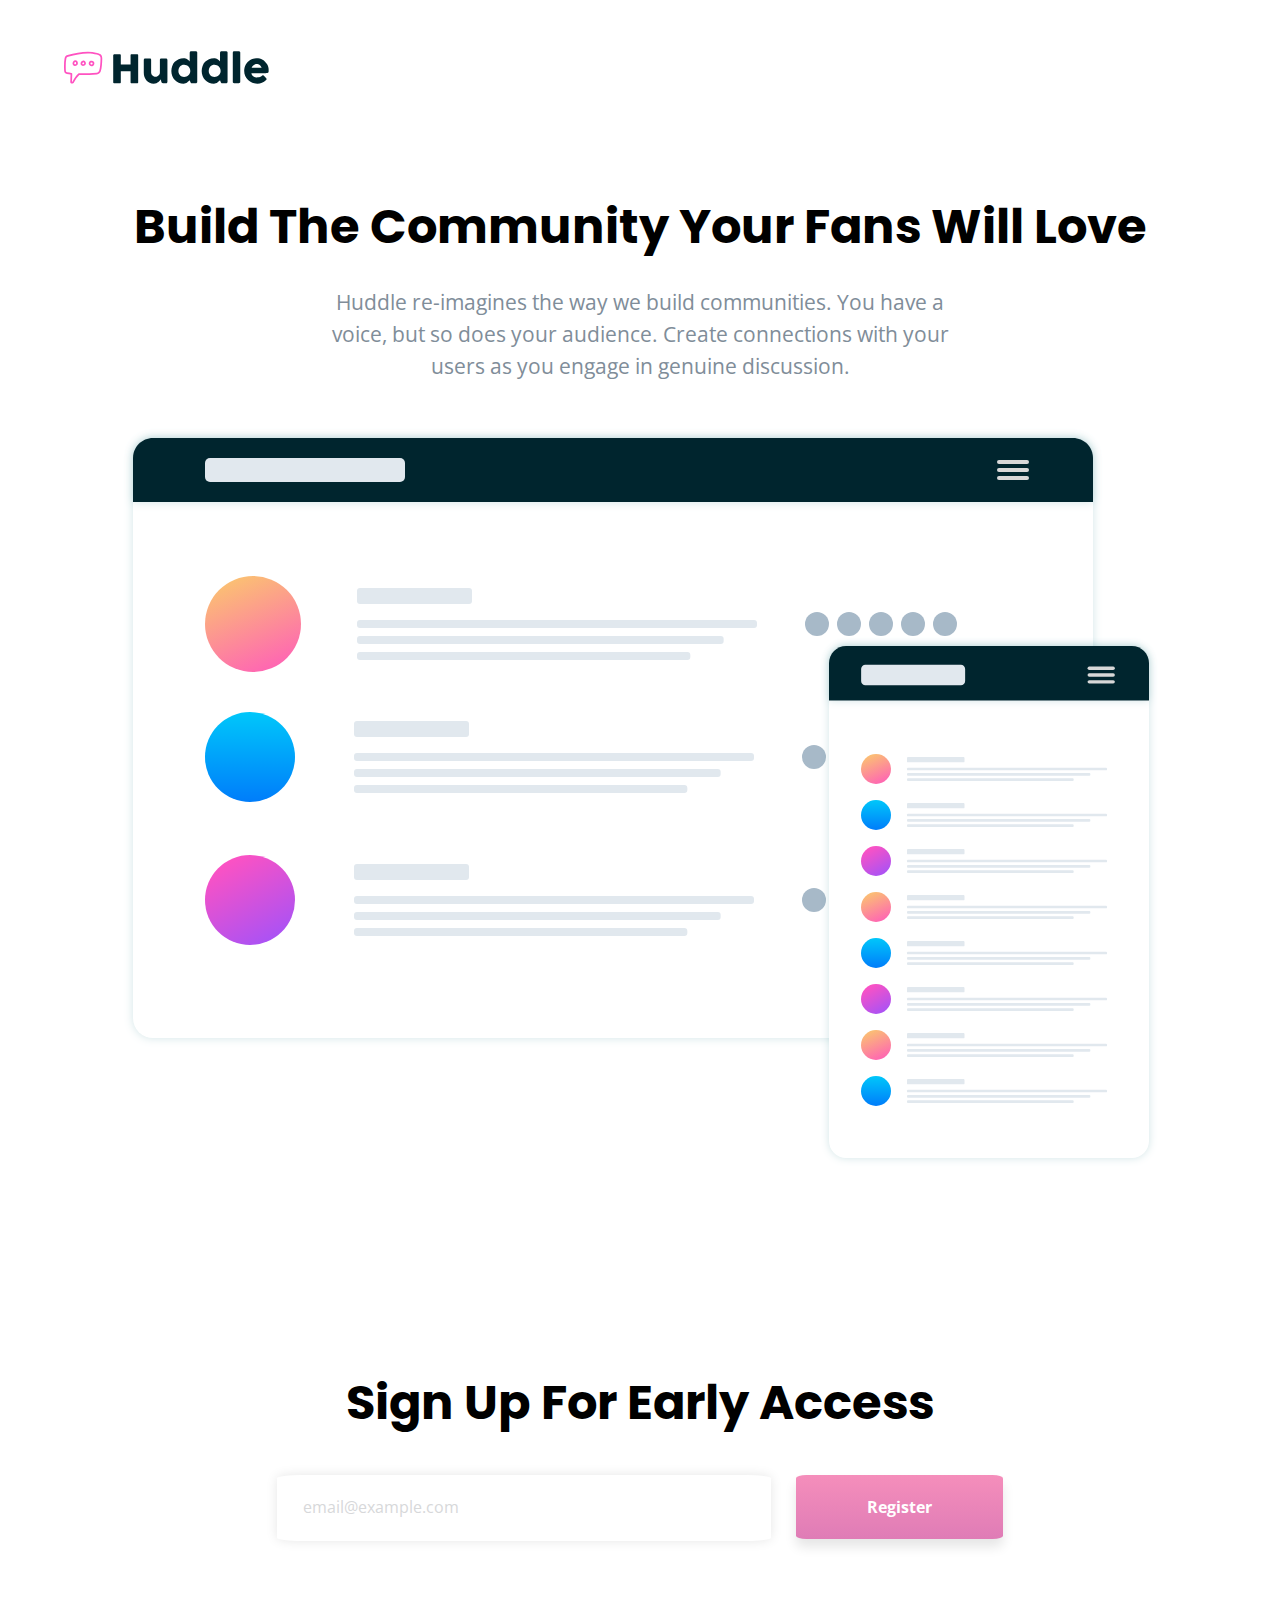
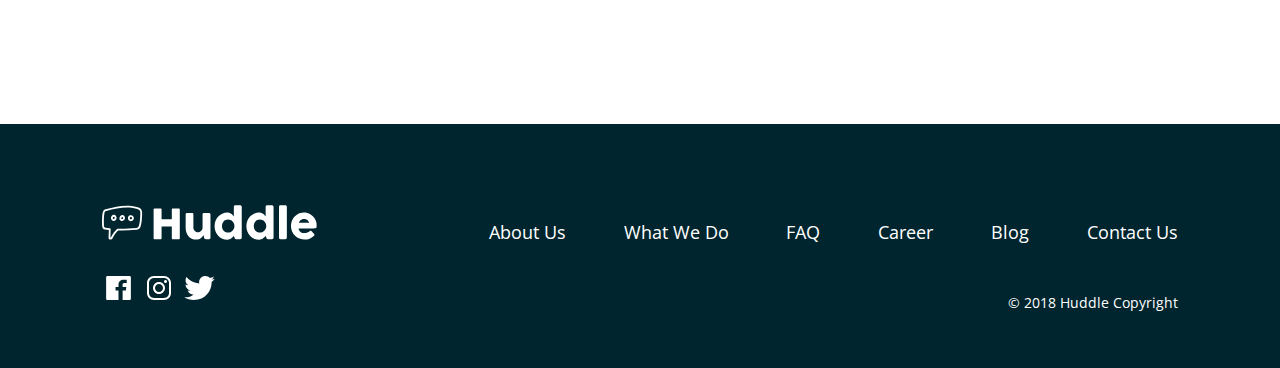
<file: index.html>
<!DOCTYPE html>
<html lang="en" dir=ltr>
    <head>
        <meta charset="utf-8">
        <meta name="viewport" content="width=device-width, initial-scale=1.0">
        <meta name="description" content="Huddle Landing Page | FrondendMentor Challenge | Single Column Layout">
        <link rel="preconnect" href="https://fonts.gstatic.com">
        <link href="https://fonts.googleapis.com/css2?family=Open+Sans:wght@400;700&family=Poppins:wght@400;700&display=swap" rel="stylesheet">
        <link rel="icon" type="image/png" sizes="32x32" href="images/favicon-32x32.png">
        <link rel="stylesheet" type="text/css" href="css/styles.css">
        <title>Huddle Landing Page</title>
    </head>
    <body>
        <header>
            <img class="header-logo" src="images/logo.svg" alt="Huddle logo">
        </header>
        <main>
            <h1 class="text-header">Build The Community Your Fans Will Love</h1>
            <p class="explanatory">Huddle re-imagines the way we build communities. You have a voice, but so does 
                  your audience. Create connections with your users as you engage in genuine discussion.</p>      
            
            <img class="huddle-screen-mockup" src="images/screen-mockups.svg" alt="Huddle screen mockups">  
            
            <div class = "registration-div">
                <h1 class="registration-header">Sign Up For Early Access</h1>
                <form class="registration-form" action="">
                  <input class="text-input" type="text" placeholder="email@example.com" >
                  <input class="button-input" type="submit" value="Register">
                </form>
            </div>
        </main>
        <footer>
            <div class="logo-and-social-icons-in-footer-container">
                <img class="logo-in-footer" src="images/logobw.svg" alt="Huddle logo inverted and black and white">
                <div class="social-icons-in-footer-container">
                  <img class="social-icon" src="images/facebook.svg" alt="facebook square">
                  <img class="social-icon" src="images/instagram.svg" alt="instagram square">
                  <img class="social-icon" src="images/twitter.svg" alt="twitter square">       
                </div>
            </div>            
            <div class="auto-info-in-footer-container">
                <a class="auto-info">About Us</a>
                <a class="auto-info">What We Do</a>
                <a class="auto-info">FAQ</a>
                <a class="auto-info">Career</a>
                <a class="auto-info">Blog</a>
                <a class="auto-info">Contact Us</a>
              </div>
              <p class="copyright">&copy; 2018 Huddle Copyright</p>
        </footer>        
    </body>
</html>
</file>
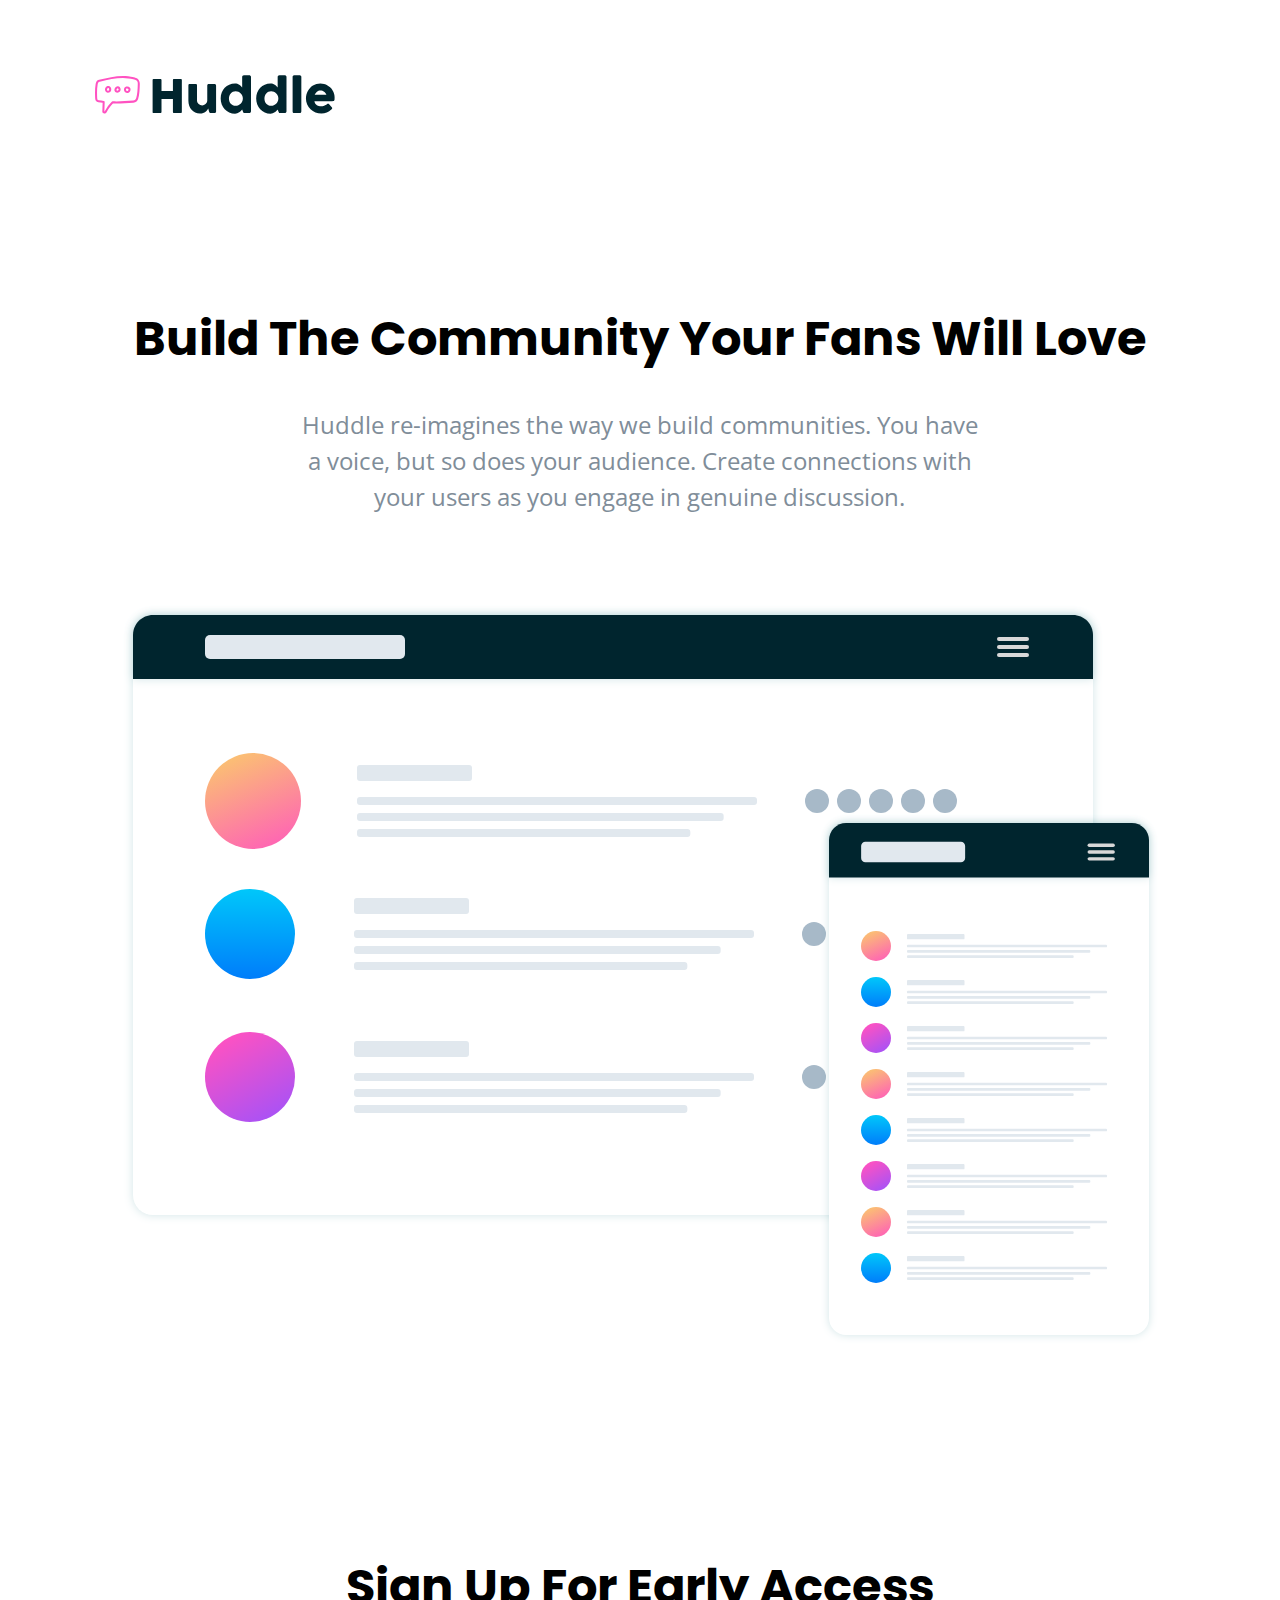
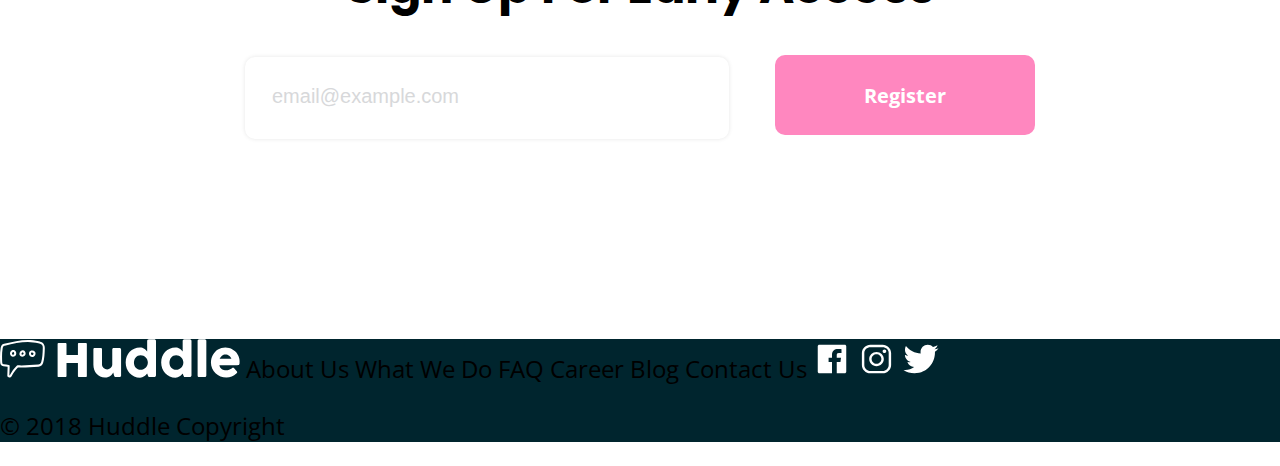
<file: huddle-landing-page-865738-master/huddle-landing-page-865738-master/index.html>
<!DOCTYPE html>
<html lang="en" dir="ltr">
  <head>
    <meta charset="utf-8">    
    <link href="https://fonts.googleapis.com/css?family=Open+Sans|Poppins&display=swap" rel="stylesheet">
    <link rel="icon" type="image/png" sizes="32x32" href="./images/favicon-32x32.png">
    <link rel="stylesheet" href="css/styles.css">
    
    <title>Frontend Mentor | Huddle landing page with single column layout</title>
  </head>
  <body>
    <div class="top-container">
        <img class="logo" src="images/logo.svg" alt="Huddle logo">        
    </div>    
    <div class="middle-container">
      <div class="middle-container-intro">
        <h1 class="headers">Build The Community Your Fans Will Love</h1>

        <p class="explanatory">Huddle re-imagines the way we build communities. You have a voice, but so does 
            your audience. Create connections with your users as you engage in genuine discussion.</p>
      </div>
      <div class="middle-container-image">
          <img id="huddle-screen-mockup" src="images/screen-mockups.svg" alt="Huddle screen mockups">  
      </div>
      <div class = "middle-container-registration">
          <h1 class="headers">Sign Up For Early Access</h1>
          <form action="">
            <input class="text-input" type="text" placeholder="email@example.com">
            <input class="button-input" type="submit" value="Register">
          </form>
      </div>
    </div>
    <div class="bottom-container">
      <img id="logo-in-bottom-container" src="images/logobw.svg" alt="Huddle logo inverted and black and white">
      <a>About Us</a>
      <a>What We Do</a>
      <a>FAQ</a>
      <a>Career</a>
      <a>Blog</a>
      <a>Contact Us</a>
      <img id="facebook-icon" src="images/facebook.svg" alt="facebook square">
      <img id="facebook-icon" src="images/instagram.svg" alt="instagram square">
      <img id="facebook-icon" src="images/twitter.svg" alt="twitter square">
      <p>&copy; 2018 Huddle Copyright</p>
    </div>
  </body>
</html>
</file>
<file: css/styles.css>
body{
    margin: 0;
}

/* Header css */
header{
    background-color:white;   
}

.header-logo{
    width: 25%;
    margin: 8% 5%; 
}
@media screen and (min-width: 376px){
    .header-logo{
        width: 16%;
        margin: 4% 5%;
        
    }   
}

/* Main css */
main{
    background-color: #ffffff;
    margin: 20% 5%;
    text-align: center;
}
@media screen and (min-width: 376px){
    main{
        margin: 4% 5%;
    }    
}

/* Text css */
.text-header{
    margin: 0% 5%;
    font-family: 'Poppins', sans-serif;
    font-weight: 700;
    font-size: 1.6rem;
    color: #000000;
}
@media screen and (min-width: 376px){
    .text-header{
        font-size: 3rem;
    }    
}

.explanatory{
    margin: 5% 5%;
    font-family: 'Open Sans', sans-serif;
    font-weight: 400;
    font-size: 0.9rem;
    color: #808d99
}
@media screen and (min-width: 376px){
    .explanatory{
        margin: 2% 22.5%;
        font-size: 1.3rem;
        line-height: 2rem;
    }    
}

/* Huddle image css */
.huddle-screen-mockup{
    max-width: 100%;
    margin: 5% 0;
}
@media screen and (min-width: 376px){
    .huddle-screen-mockup{
        margin: 2% 0;
    }    
}

/* Registration form css */
.registration-div{
    margin: 20% 5%;   
}
@media screen and (min-width: 376px){
    .registration-div{
        margin: 15% 5%;
    }    
}

.registration-header{
    margin: 10% 0;
    font-family: 'Poppins', sans-serif;
    font-weight: 700;
    font-size: 1.2rem;
    color: #000000;
}
@media screen and (min-width: 376px){
    .registration-header{
        margin: 2.5% 0;
        font-size: 3rem;
    }    
}

.text-input{    
    width:95%;
    height: 3rem;
    padding-left: 5%;
    margin: 5% 0;  
    border-radius: 5%;
    border-style: none;
    box-shadow: 0 0 .75rem #e6e6e6;
    font-size: .75rem;
}
@media screen and (min-width: 376px){
    .text-input{
        width: 45%;
        height: 4rem;
        padding-left: 2.5%;
        margin: 1%;
        font-size: 1rem;
    }    
}

.button-input{   
    width:100%;
    height: 3rem;
    padding: 0 ;
    margin: 5% 0;
    /* the input element of type button gets a box-sizing: border-box */
    -webkit-box-sizing: content-box;
    -moz-box-sizing: content-box;
    box-sizing: content-box;
    color: #ffffff;
    border-radius: 5%;
    background-image: linear-gradient(to bottom,#f58ebb,#df7cb6);
    border-style: none;
    box-shadow: 0 .5rem .75rem #e6e6e6;
    font-family: 'Open Sans', sans-serif;
    font-size: .75rem;
    font-weight: 700;    
}
@media screen and (min-width: 376px){
    .button-input{
        width: 20%;
        height: 4rem;
        margin: 1%;
        font-size: 1rem;
        cursor: pointer;
    }    
}

.button-input:hover{
    background-image: linear-gradient(to bottom,#fc96c4,#e28bbd);
}

::placeholder{   
    color:#d7d8da;
    font-family: 'Open Sans', sans-serif;
    font-size: 1rem;
    font-weight: 400;    
}

/* Footer css */
footer{
    background-color: #00252e;    
    padding: 5% 8% 1%;
}
@media screen and (min-width: 376px){
    .footer{
        padding: 12 10;
    }    
}

@media screen and (min-width: 376px){
    .logo-and-social-icons-in-footer-container{
        float: left;
        width: 20%;
    }
}

.logo-in-footer{
    width: 100%;
    margin: 2.55% 0;    
}
@media screen and (min-width: 376px){
    .logo-in-footer{
        width: 100%;
        margin: 8% 0;;
    }    
}

.social-icons-in-footer-container{
    margin: 15% 0;
}
@media screen and (min-width: 376px){
    .social-icons-in-footer-container{
        margin: 5% 0;;
    }    
}

.social-icon{
    width: 10%;
    padding-right: 5%; 
}
@media screen and (min-width: 376px){
    .social-icon{
        width: 15%;
        padding-right: 2%;        
    }    
}

.auto-info-in-footer-container{
    margin: 20% 0;
}
@media screen and (min-width: 376px){
    .auto-info-in-footer-container{
        margin: 3% 0;
        text-align: right;
    }
}

.auto-info{
    color: #ffffff;
    font-family: 'Open Sans', sans-serif;
    font-weight: 400;
    font-size: 1.5rem;
    display: block;
    margin-bottom: 2.5%;
}
@media screen and (min-width: 376px)
{
    .auto-info{
        margin: 0 ;
        margin-left: 5%;
        display: inline;
        font-size: 1.1rem;        
    }    
}

.copyright{
    text-align: center;
    color: #ffffff;
    font-family: 'Open Sans', sans-serif;
    font-weight: 400;
    font-size: .75rem;
}
@media screen and (min-width: 376px){
    .copyright{
        margin: 4.5% 0 4%;
        text-align:right;
        font-size: .9rem;
    }
}
</file>
<file: huddle-landing-page-865738-master/huddle-landing-page-865738-master/css/styles.css>
body{
    margin: 0;
    font-family: 'Open Sans', sans-serif;
    font-weight: 400;
    font-size: 1.5rem;
}

.headers{
    font-family: 'Poppins', sans-serif;
    font-weight: 700;
    font-size: 3rem;    
}

.logo{
    margin: 75px auto 150px 95px;
}

.middle-container
{
    text-align: center;
    margin-bottom: 200px;
}

.middle-container-registration
{
    margin-top: 200px;
}

.explanatory{
    width: 53%;
    color: hsl(208,11%,55%);
    margin: 30px auto 90px;
    line-height: 1.5;
}

.text-input
{
    border-radius: 10px;
    height: 80px;
    width: 480px;
    border-style: none;
    box-shadow: 0px 0px 4px rgb(230, 230, 230);
    margin-right: 20px;
}

.button-input{
    border-radius: 10px;
    height: 80px;
    width: 260px;
    margin-left: 20px;
    color: #ffffff;
    background: rgb(255,135,191); 
    border-style: none;
    font-family: 'Open Sans', sans-serif;
    font-size: 20px;
    font-weight: 700;

}

::placeholder{
    padding-left: 25px;
    font-size: 20px;
    color:rgb(215,216,218)
}

.bottom-container{
    background-color: rgb(0,37,46);
}

#logo-in-bottom-container{
    /*filter: invert(100%);*/
    /*background-color: #ffffff;*/
}

#facebook-icon
{
width: 3%;
height: 3%;

/*fill: rgb(0,37,46);*/
/*background-color: #ffffff;
/*filter: invert(1);*/
}

/*.butn {
    -webkit-border-radius: 10;
    -moz-border-radius: 10;
    border-radius: 10px;
    font-family: Arial;
    color: #ffffff;
    font-size: 25px;
    background: #a8006a;
    padding: 10px 20px 10px 20px;
    text-decoration: none;
  }
  
  .butn:hover {
    background: #3cb0fd;
    background-image: -webkit-linear-gradient(top, #3cb0fd, #3498db);
    background-image: -moz-linear-gradient(top, #3cb0fd, #3498db);
    background-image: -ms-linear-gradient(top, #3cb0fd, #3498db);
    background-image: -o-linear-gradient(top, #3cb0fd, #3498db);
    background-image: linear-gradient(to bottom, #3cb0fd, #3498db);
    text-decoration: none;
  }*/
</file>
